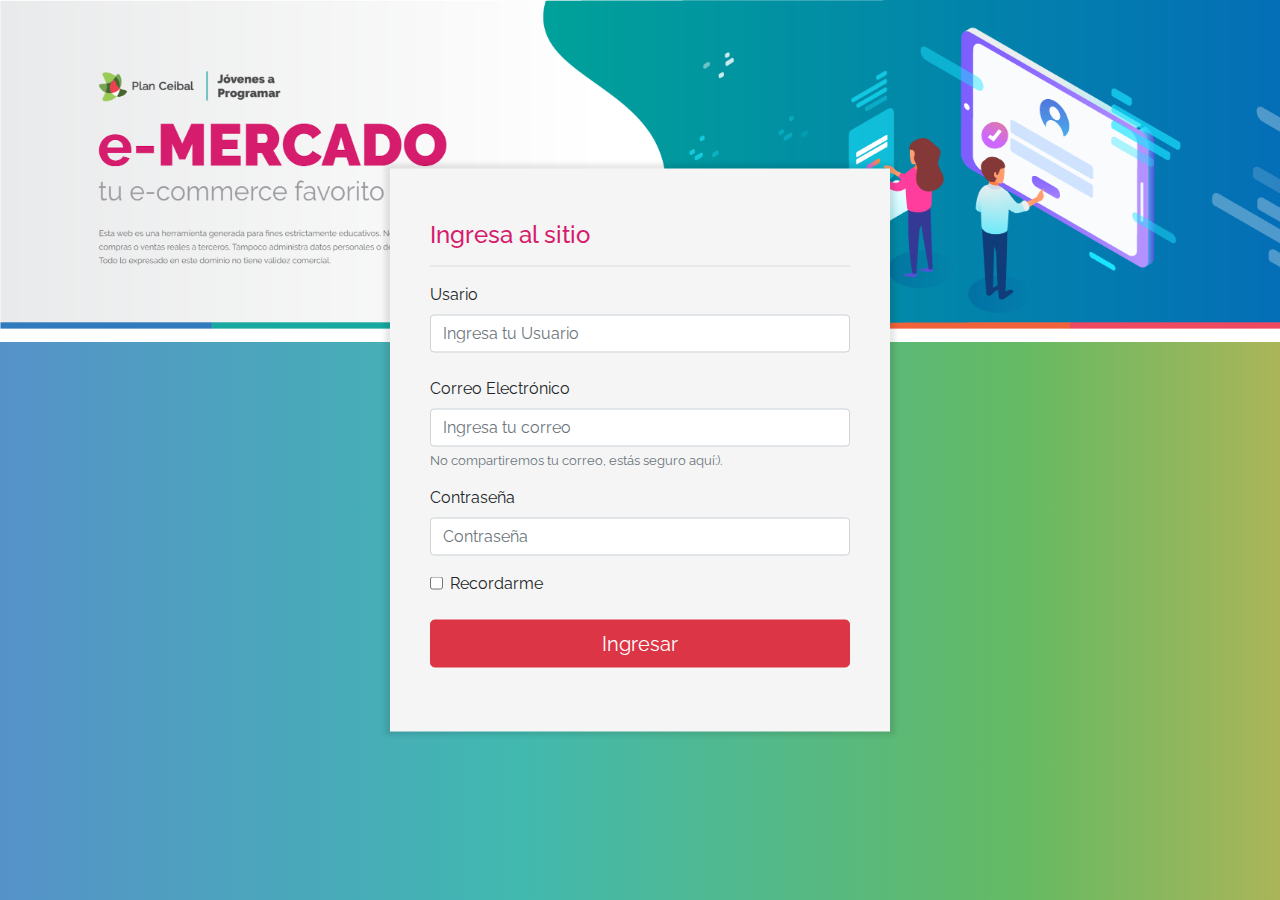
<file: index.html>
<!DOCTYPE html>
<!-- saved from url=(0049)https://getbootstrap.com/docs/4.3/examples/album/ -->
<html lang="en">
  <head>
    <meta http-equiv="Content-Type" content="text/html; charset=UTF-8">
    <meta name="viewport" content="width=device-width, initial-scale=1, shrink-to-fit=no">
    <meta name="description" content="">
    <title>eMercado - Todo lo que busques está aquí</title>

    <link rel="canonical" href="https://getbootstrap.com/docs/4.3/examples/album/">
    <link href="https://fonts.googleapis.com/css?family=Raleway:300,300i,400,400i,700,700i,900,900i" rel="stylesheet">
    <!-- Bootstrap core CSS -->
    <link href="css/bootstrap.min.css" rel="stylesheet">
    <link href="css/styles.css" rel="stylesheet">
  </head>
  <body>
    <nav class="site-header sticky-top py-1 bg-dark">
      <div class="container d-flex flex-column flex-md-row justify-content-between">
        <a class="py-2 d-none d-md-inline-block" href="index.html">Inicio</a>
        <a class="py-2 d-none d-md-inline-block" href="categories.html">Categorías</a>
        <a class="py-2 d-none d-md-inline-block" href="products.html">Productos</a>
        <a class="py-2 d-none d-md-inline-block" href="sell.html">Vender</a>
        <div class="dropdown show">
          <a class="btn dropdown-toggle bg-dark" href="#" role="button" id="printUser" data-toggle="dropdown" aria-haspopup="true" aria-expanded="false" onMouseOver="this.style.color='#FFFFFF'" > Usuario </a>
             <div class="dropdown-menu" aria-labelledby="dropdownMenuLink">
            <a class="dropdown-item" href="cart.html">Mi carrito</a>
            <a class="dropdown-item" href="my-profile.html">Mi perfil</a>
            <a class="dropdown-item" href="login.html" onclick="deleteUser()">Cerrar sesión</a>
          </div>
        </div>
        <a class="py-2 d-none d-md-inline-block"  ></a>
      </div>
    </nav>
    <main role="main">
      <section class="jumbotron text-center">
        <div class="m-5">
          <h1></h1>
        </div>
      </section>
      <div class="album py-5 bg-light">
        <div class="container">
          <div class="row">
            <div class="col-md-4">
              <a href="categories.html" class="card mb-4 shadow-sm custom-card">
                <img class="bd-placeholder-img card-img-top"  src="img/cat1.jpg">
                <h3 class="m-3">Autos (122)</h3>
                <div class="card-body">
                  <p class="card-text">Los mejores precios en autos 0 kilómetro, de alta y media gama.</p>
                </div>
              </a>
            </div>
            <div class="col-md-4">
                <a href="categories.html" class="card mb-4 shadow-sm custom-card">
                  <img class="bd-placeholder-img card-img-top" src="img/cat2.jpg">
                  <h3 class="m-3">Juguetes (354)</h3>
                  <div class="card-body">
                    <p class="card-text">Encuentra aquí los mejores precios para niños/as de cualquier edad.</p>
                  </div>
                </a>
            </div>
            <div class="col-md-4">
                <a href="categories.html" class="card mb-4 shadow-sm custom-card">
                  <img class="bd-placeholder-img card-img-top" src="img/cat3.jpg">
                  <h3 class="m-3">Muebles (157)</h3>
                  <div class="card-body">
                    <p class="card-text">Muebles antiguos, nuevos y para ser armados por uno mismo.</p>
                  </div>
                </a>
            </div>
            <div class="col-md-4">
                <a href="categories.html" class="card mb-4 shadow-sm custom-card">
                  <img class="bd-placeholder-img card-img-top" src="img/cat4.jpg">
                  <h3 class="m-3">Herramientas (452)</h3>
                  <div class="card-body">
                    <p class="card-text">Herramientas para cualquier tipo de trabajo.</p>
                  </div>
                </a>
            </div>
            <div class="col-md-4">
                <a href="categories.html" class="card mb-4 shadow-sm custom-card">
                  <img class="bd-placeholder-img card-img-top" src="img/cat5.jpg">
                  <h3 class="m-3">Computadoras (724)</h3>
                  <div class="card-body">
                    <p class="card-text">Todo en cuanto a computadoras, para uso de oficina y/o juegos.</p>
                  </div>
                </a>
            </div>
            <div class="col-md-4">
                <a href="categories.html" class="card mb-4 shadow-sm custom-card">
                  <img class="bd-placeholder-img card-img-top" src="img/cat6.jpg">
                  <h3 class="m-3">Vestimenta (841)</h3>
                  <div class="card-body">
                    <p class="card-text">Gran variedad de ropa, nueva y de segunda mano.</p>
                  </div>
                </a>
            </div>
          </div>
          <div class="row">
              <a type="button" class="btn btn-light btn-lg btn-block" href="categories.html">Ver todas</a>
          </div>
        </div>
      </div>
    </main>
    <footer class="text-muted">
      <div class="container">
        <p class="float-right">
          <a href="#">Volver arriba</a>
        </p>
        <p>Este sitio forma parte de Desarrollo Web - JAP - 2020</p>
        <p>Clickea <a target="_blank" href="Letra.pdf">aquí</a> para descargar la letra del obligatorio.</p>
      </div>
    </footer>
    <script src="js/jquery-3.4.1.min.js"></script>
    <script src="js/bootstrap.bundle.min.js"></script>
    <script src="js/init.js"></script>
  </body>
</html>
</file>
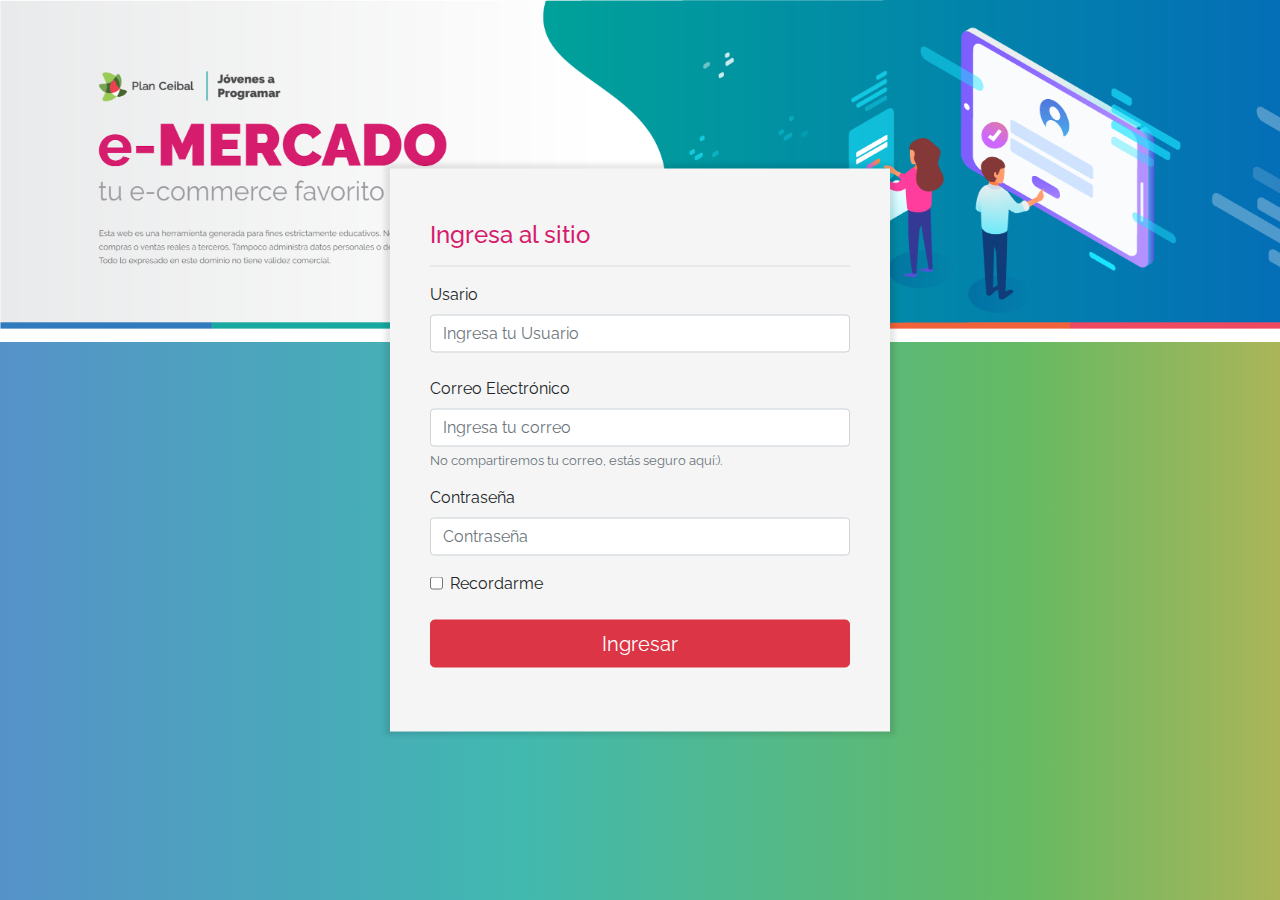
<file: cart.html>
<!DOCTYPE html>
<!-- saved from url=(0049)https://getbootstrap.com/docs/4.3/examples/album/ -->
<html lang="en">

<head>
  <meta http-equiv="Content-Type" content="text/html; charset=UTF-8">

  <meta name="viewport" content="width=device-width, initial-scale=1, shrink-to-fit=no">
  <meta name="description" content="">
  <title>eMercado - Todo lo que busques está aquí</title>

  <link rel="canonical" href="https://getbootstrap.com/docs/4.3/examples/album/">
  <link href="https://fonts.googleapis.com/css?family=Raleway:300,300i,400,400i,700,700i,900,900i" rel="stylesheet">
  <link href="css/bootstrap-formhelpers.css" rel="stylesheet">
  <link href="css/bootstrap-formhelpers.min.css" rel="stylesheet">
  <link rel="stylesheet" href="https://cdnjs.cloudflare.com/ajax/libs/font-awesome/4.7.0/css/font-awesome.min.css">
  <link rel="stylesheet" href="https://maxcdn.bootstrapcdn.com/bootstrap/4.5.2/css/bootstrap.min.css">
  <script src="https://ajax.googleapis.com/ajax/libs/jquery/3.5.1/jquery.min.js"></script> 
  <script src="js/jquery-3.4.1.min.js"></script>
  <script src="js/bootstrap-formhelpers.js"></script>
  <script src="js/bootstrap-formhelpers-countries.js"></script>
  
  
  <script src="https://cdnjs.cloudflare.com/ajax/libs/popper.js/1.16.0/umd/popper.min.js"></script>
  <script src="https://maxcdn.bootstrapcdn.com/bootstrap/4.5.2/js/bootstrap.min.js"></script>
  
  	<!-- jQuery -->
	<script src="https://cdnjs.cloudflare.com/ajax/libs/jquery/3.3.1/jquery.min.js"></script>
	
	<!-- Bootstrap -->
	<script src="https://maxcdn.bootstrapcdn.com/bootstrap/3.3.7/js/bootstrap.min.js"></script>
	

  <style>
    .bd-placeholder-img {
      font-size: 1.125rem;
      text-anchor: middle;
      -webkit-user-select: none;
      -moz-user-select: none;
      -ms-user-select: none;
      user-select: none;
    }
    input.caja {
        width: 3em;
        text-align: center;
        font-size: 1em;
          padding: .25em;
      margin: 1em .5em 0 0;
    }

    @media (min-width: 768px) {
      .bd-placeholder-img-lg {
        font-size: 3.5rem;
      }
    }
    #errorenvio, #calle_error, #numero_error, #esquina_error{
      display: none;
    }

    .modal {
    position: absolute;
    top:0;
    left:0;
    z-index: 2000;
    height:300px;
    width:400px;
    background-color:rgba(0, 0, 0, 0.3);
    border-radius:10px;
    border: 1px solid rgba(0, 0, 0, 0.3);
    -webkit-box-shadow: 0 3px 7px rgba(0, 0, 0, 0.3);
    -moz-box-shadow: 0 3px 7px rgba(0, 0, 0, 0.3);
    box-shadow: 10px 10px 3px 7px rgba(0, 0, 0, 1);
    -webkit-background-clip: padding-box;
    -moz-background-clip: padding-box;
    background-clip: padding-box;
    }

  </style>
  <link href="css/bootstrap.min.css" rel="stylesheet">
  <link href="css/styles.css" rel="stylesheet">
  <link href="css/dropzone.css" rel="stylesheet">
</head>

<body>
  <nav class="site-header sticky-top py-1 bg-dark">
    <div class="container d-flex flex-column flex-md-row justify-content-between">
      <a class="py-2 d-none d-md-inline-block" href="index.html">Inicio</a>
      <a class="py-2 d-none d-md-inline-block" href="categories.html">Categorías</a>
      <a class="py-2 d-none d-md-inline-block" href="products.html">Productos</a>
      <a class="py-2 d-none d-md-inline-block" href="sell.html">Vender</a>
      <div class="dropdown show">
        <a class="btn dropdown-toggle bg-dark" href="#" role="button" id="printUser" data-toggle="dropdown" aria-haspopup="true" aria-expanded="false" onMouseOver="this.style.color='#FFFFFF'" > Usuario </a>
           <div class="dropdown-menu" aria-labelledby="dropdownMenuLink">
          <a class="dropdown-item" href="cart.html">Mi carrito</a>
          <a class="dropdown-item" href="my-profile.html">Mi perfil</a>
          <a class="dropdown-item" href="login.html" onclick="deleteUser()">Cerrar sesión</a>
        </div>
      </div>
      <a class="py-2 d-none d-md-inline-block"  ></a>
    </div>
  </nav>
 
  <div class="text-center p-4">
    <h2>Mi Carrito</h2>
    <p class="lead">Revisa tus compras, unidades, métodos de pago y envío.</p>
    <br/>
</div>

<div class="container"  id="pago">
  <div class="row list-gruop-item ml-1 mr-1 bg-light">
    <div class="col-2" >Detalle</div>
    <div class="col-6" >Unidades</div>
    <div class="col-2" >Total</div>
    </div>
    <div id="cart-product"></div>
    <div>
      <div class="list-group-item">
        <div class="row">
          <div class="col-2">
          </div>
          <div class="col-6">
          </div>                                   
          <div class="col-2 justify-content-end align-self-center">
            <p class="text-dark">Subtotal:</p>
          </div> 
          <div class="col-1 justify-content-end align-self-center">
            <h5 class="font-weight-bold">$<span name="totalProds" id="totalProd"></span>USD</h5>
          </div>     
      </div>
          <div class="row bg-light">
              <div class="col-2 align-self-center">
                <p>Tipo de envío:</p>
              </div>
              <div class="col-6">
                <small>
                  <div class="d-flex  justify-content-between">
                   <div class="font-size: 0.1rem input-group-text">
                      <input type="radio" id="standar" name= "envio" aria-label="Standar" onclick="envioStandar()"> Standar (12 a 15 días)</input>
                      </div>
                      <div class="input-group-text">
                        <input type="radio" id="express" name= "envio" aria-label="Express" onclick="envioExpress()"> Express (5-8 días)</input>
                        </div>
                        <div class="input-group-text">
                          <input type="radio" id="premium" name= "envio" aria-label="Premium" onclick="envioPremium()"> Premium (2-5 días)</input>
                          </div>
                        </small>
                        </div>    
                        
            </div>                                   
              <div class="col-2 justify-content-end align-self-center">
                <p class="text-dark">Costo de envío:</p>
              </div> 
              <div class="col-2 justify-content-end align-self-center">
                <p class="font-weight-regular text-primary"> $ <span id="costoEnvio" value="0"> 0 </span><span>USD</p>
              </div>     
          </div>
       
          <div class="row">
            <div class="col-2">
            </div>
            <div class="col-6">
              <div >
                <div id="errorenvio" class=" col-7 p-2 card alert-danger" role="alert">Por favor ingrese un tipo de envío.</div>
                </div>
            </div>                                   
            <div class="col-2 justify-content-end align-self-center">
              <h5 class="font-weight-bold">Total:</h5>
            </div> 
            <div class="col-2 justify-content-end align-self-center">
              <h5 class="font-weight-bold text-success"id="total" > Selecciona un tipo de envío</h5>
            </div>     
        </div>
      </div>  
      <div class="list-group-item">
        <div class="row">
          <div class="col-12 ml-2 ">
          
            <form class="mr-3 " id="form" name= "form" action="#"  method="GET" onsubmit="return validateRadios() ">
              <p>País:</p>
              <div class="col-4 bfh-selectbox bfh-countries" data-country="UY" data-flags="true">
              </div>
              <hr>
              <p>Datos de envío:</p>
              <div class="row ml-2">
                <div class="col-6">
                  <input type="text" name="calle" class="form-control" placeholder="Calle">
                <div id="calle_error" class="alert-danger">Debe ingresar una calle</div>
                </div>
                <div class="col-2">
                  <input type="text" name="numero" class="form-control" placeholder="Número">
                  <div id="numero_error" class="alert-danger">Debe ingresar un numero de puerta</div>
                </div>
                 <div class="col">
                  <input type="text" name="esquina" class="form-control" placeholder="Esquina">
                  <div id="esquina_error" class="alert-danger">Debe ingresar una esquina de referencia</div>
                </div>
              </div>
             
            </form>
          </div>
          </div>
      </div>     
  
    <div class="row"><br/></div>
    <div class="row d-flex mt-3">
      
      <div class="col-2">
      </div>
      <div class="col-6">
      </div>                                   
      <div class="col-3 justify-content-end align-self-center">
        
        <button type="button" class="btn-lg btn-block btn-success"  data-toggle="modal" data-target="#myModal" data-backdrop="false" onclick="validated()" >Pagar</button>
      </div>  
      </div>
      <div class="modal shadow p-3 mb-5 " id="myModal" tabindex="-1" role="dialog" aria-labelledby="exampleModalLabel" aria-hidden="true" >
        <div class="modal-dialog modal-dialog-centered" role="document">
            <div class="modal-content">
                <div class="modal-header">
                <h4 class="modal-title" id="exampleModalLabel">Métodos de pago:</h4>
               
                </div>
                <div class="modal-body">                 
                  <div class="accordion md-accordion" id="accordionEx" role="tablist" aria-multiselectable="true">
                    
                    <div class="card">
                      <a class="card-header bg-success" role="tab" id="headingOne1">
                        <div class="collapsed" data-toggle="collapse" href="#collapseOne1" aria-expanded="true" aria-controls="collapseOne1">
                          <h5 class="mb-0 text-light">
                            Crédito <i class="fa fa-caret-down" style="color:white"></i>
                          </h5>
                        </div>
                      </a>

                      <div id="collapseOne1" class="collapse show" role="tabpanel" aria-labelledby="headingOne1"  data-parent="#accordionEx">
                        <div class="card-body" id="credito">
                          <form id="pago">
                            <div class="form-row p-3">
                              <div class="col">
                                <label for="validationDefault01">Número de tarjeta</label>
                                <input name="card-number" type="text" class="form-control" id="validationDefault01" placeholder="Ingrese el número de su tarjeta" required>
                              </div>
                              </div>

                              <div class="form-row justify-content-start mr-3">
                                <div class="col-5">
                                <label class="ml-3" for="validationDefault02">  Vencimiento</label>
                                <div class="col bfh-datepicker" name="card-date"> 
                                </div>
                                </div>
                              
                            <div class="col-2 ">
                              <label for="validationDefault03">CCV</label>
                              <input name="card-ccv" type="text" class="form-control" id="validationDefault03" placeholder= "###" required>
                            </div>
                             </div>  

                            <div class="form-row p-3"> 
                              <div class="col-3">
                                <label for="validationDefault04">Cuotas</label>
                                <select name="card-cuota" class="custom-select" id="validationDefault04" required>
                                  <option selected disabled value="1">1</option>
                                  <option>1</option>
                                  <option>3</option>
                                  <option>6</option>
                                </select>
                              </div>
                              <div class="col">
                                <label for="validationDefault05">Documento</label>
                                <input name="card-doc" type="text" class="form-control" id="validationDefault05" placeholder="1.234.567-8" required>
                              </div>
                            </div>

                            <div class="form-row p-3">
                              <div class="col">
                                <label for="validationDefault05">Nombre del titular</label>
                                <input name="card-name" type="text" class="form-control" id="validationDefault05" placeholder="Ingrese un nombre" required>
                              </div>
                              </div>
                              <div class="row justify-content-end">
                            <div class="col-4 ">
                            <button id="pagar" class="btn btn-primary" type="button" onclick="pagoValidated()">Pagar</button>
                           </div>
                          </div>
                          </form>
                        
                        </div>
                      </div>
                    </div>
                    <hr>
                    <div class="card">
                      <a class="card-header bg-danger" role="tab" id="headingTwo2">
                        <div class="collapsed" data-toggle="collapse"  href="#collapseTwo2"  aria-expanded="false" aria-controls="collapseTwo2">
                          <h5 class="mb-0 text-light">
                            Transferencia Bancaria <i class="fa fa-caret-down" style="color:white"></i>
                          </h5>
                        </div>
                      </a>

                      <div id="collapseTwo2" class="collapse" role="tabpanel" aria-labelledby="headingTwo2"  data-parent="#accordionEx">
                        <div class="card-body">
                          
                            <div id="transferencia">
                              <div class="col-8">
                                <div class="card bg-light mb-3" style="max-width: 18rem;">
                                  <div class="card-body">
                                    <p class="font-weight-bold card-text">Datos de la cuenta a transferir:</p>
                                    <p class="card-text">Titular: Jose Pérez</p>
                                    <p class="card-text">Banco: Santander S.A.</p>
                                    <p class="card-text">Número de cuenta: 00019029736</p>
                                  </div>
                              </div>
                            </div>
                         

                              <div class="card alert-danger" role="alert">
                               <p class="p-2"> Recuerda que debes realizar tu transferencia antes de las 48hs para que se apruebe tu pago.</p> 
                              </div>
                              
                           
                              <div class="row justify-content-end p-3">
                                <div class="col-4 ">
                                <button class="btn btn-primary" type="submit" onclick="transfer()">Aceptar</button>
                               </div>
                              </div> 
                               </div>                     
                      </div>

                    </div>

                  </div>

                </div>
            </div>
        </div>
    </div>
</div>
</div>

  <footer class="text-muted">
    <div class="container">
      <p class="float-right">
        <a href="#">Volver arriba</a>
      </p>
      <p>Este sitio forma parte de Desarrollo Web - JAP - 2020</p>
      <p>Clickea <a target="_blank" href="Letra.pdf">aquí</a> para descargar la letra del obligatorio.</p>
    </div>
  </footer>

  
  <div id="spinner-wrapper">
    <div class="lds-ring">
      <div></div>
      <div></div>
      <div></div>
      <div></div>
    </div>
  </div>
 
  <script src="js/bootstrap.bundle.min.js"></script>
  <script src="js/dropzone.js"></script>
  <script src="js/init.js"></script>
  <script src="js/cart.js"></script>
</body>

</html>
</file>
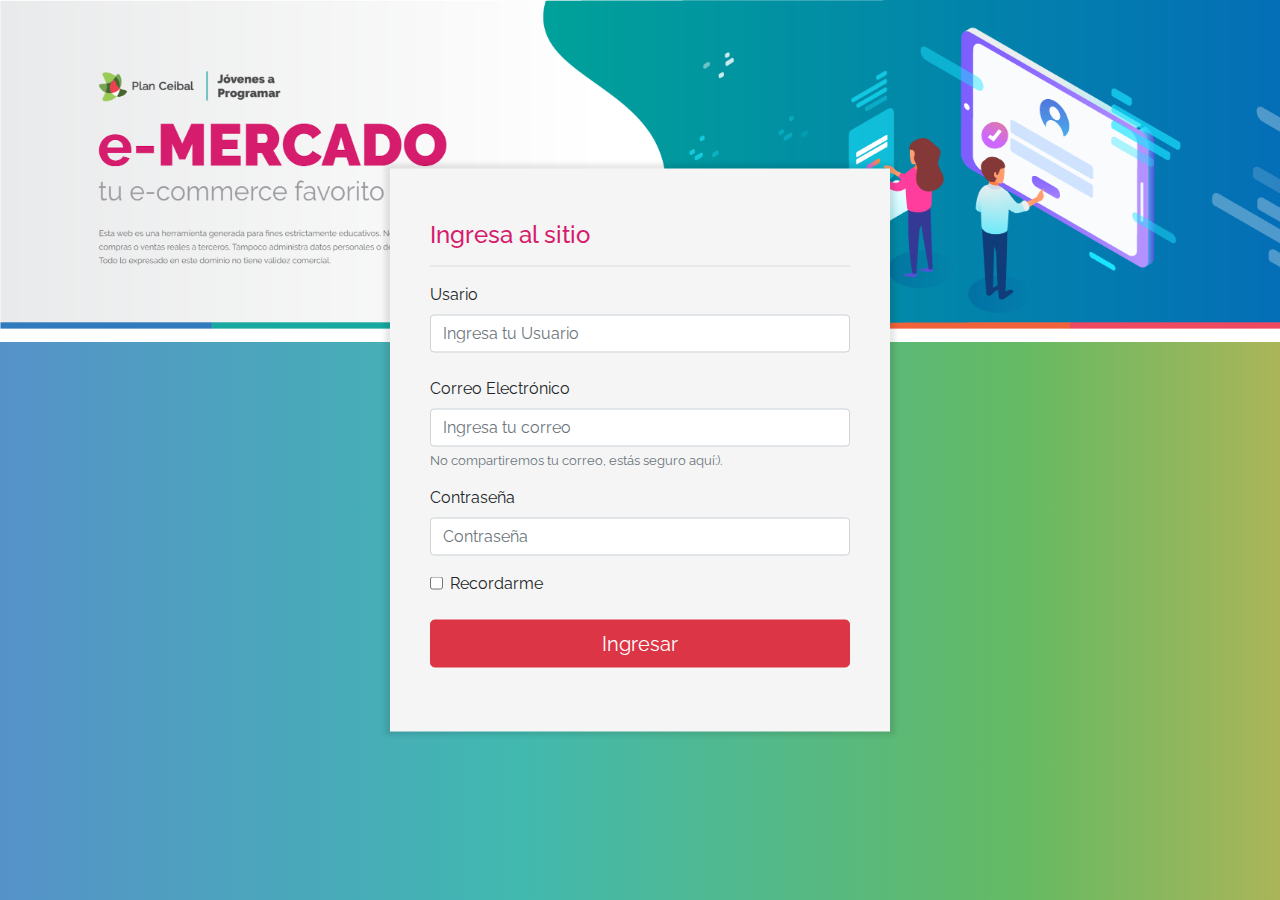
<file: categories.html>
<!DOCTYPE html>
<!-- saved from url=(0049)https://getbootstrap.com/docs/4.3/examples/album/ -->
<html lang="en">
  <head>
    <meta http-equiv="Content-Type" content="text/html; charset=UTF-8">
    <meta name="viewport" content="width=device-width, initial-scale=1, shrink-to-fit=no">
    <meta name="description" content="">
    <title>eMercado - Todo lo que busques está aquí</title>

    <link rel="canonical" href="https://getbootstrap.com/docs/4.3/examples/album/">
    <link href="https://fonts.googleapis.com/css?family=Raleway:300,300i,400,400i,700,700i,900,900i" rel="stylesheet">
    <link href="css/font-awesome.min.css" rel="stylesheet">

    <link href="css/bootstrap.min.css" rel="stylesheet">
    <link href="css/styles.css" rel="stylesheet">
  </head>
  <body>
    <nav class="site-header sticky-top py-1 bg-dark">
      <div class="container d-flex flex-column flex-md-row justify-content-between">
        <a class="py-2 d-none d-md-inline-block" href="index.html">Inicio</a>
        <a class="py-2 d-none d-md-inline-block" href="categories.html">Categorías</a>
        <a class="py-2 d-none d-md-inline-block" href="products.html">Productos</a>
        <a class="py-2 d-none d-md-inline-block" href="sell.html">Vender</a>
        <div class="dropdown show">
          <a class="btn dropdown-toggle bg-dark" href="#" role="button" id="printUser" data-toggle="dropdown" aria-haspopup="true" aria-expanded="false" onMouseOver="this.style.color='#FFFFFF'" > Usuario </a>
             <div class="dropdown-menu" aria-labelledby="dropdownMenuLink">
            <a class="dropdown-item" href="cart.html">Mi carrito</a>
            <a class="dropdown-item" href="my-profile.html">Mi perfil</a>
            <a class="dropdown-item" href="login.html" onclick="deleteUser()">Cerrar sesión</a>
          </div>
        </div>
        <a class="py-2 d-none d-md-inline-block"  ></a>
      </div>
    </nav>
    <main role="main" class="pb-5">
        <div class="text-center p-4">
            <h2>Categorías</h2>
            <p class="lead">Verás aquí todas las categorías del sitio.</p>
        </div>
        <div class="container">
            <div class="row">
                <div class="col text-right">
                    <div class="btn-group btn-group-toggle mb-4" data-toggle="buttons">
                        <label class="btn btn-light active" id="sortAsc" >
                            <input type="radio" name="options" autocomplete="off" checked>A-Z
                        </label>
                        <label class="btn btn-light" id="sortDesc" >
                            <input type="radio" name="options" autocomplete="off">Z-A
                        </label>
                        <label class="btn btn-light" id="sortByCount" >
                            <input type="radio" name="options" autocomplete="off"><i class="fas fa-sort-amount-down mr-1"></i>Cant.
                        </label>
                    </div>
                </div>
            </div>
            <div class="row justify-content-end">
              <div class="col-md-6"></div>
                <div class="col-md-6 col-sm-12 mb-1 container">
                  <div class="row container p-0 m-0">
                    <div class="col">
                      <p class="font-weight-normal text-right my-2">Cant.</p>
                    </div>
                    <div class="col">
                      <input class="form-control" type="number" placeholder="min." id="rangeFilterCountMin">
                    </div>
                    <div class="col">
                      <input class="form-control" type="number" placeholder="máx." id="rangeFilterCountMax">
                    </div>
                    <div class="col-3 p-0">
                      <div class="btn-group" role="group">
                        <button class="btn btn-light btn-block" id="rangeFilterCount">Filtrar</button>
                        <button class="btn btn-link btn-sm" id="clearRangeFilter">Limpiar</button>
                      </div>
                    </div>
                  </div>
                </div>
            </div>
            <div class="row">
                <div class="list-group" id="cat-list-container">
                </div>
            </div>
        </div>
    </main>
    <footer class="text-muted bg-light">
      <div class="container">
        <p class="float-right">
          <a href="#">Volver arriba</a>
        </p>
        <p>Este sitio forma parte de Desarrollo Web - JAP - 2020</p>
        <p>Clickea <a target="_blank" href="Letra.pdf">aquí</a> para descargar la letra del obligatorio.</p>
      </div>
    </footer>
    <div id="spinner-wrapper"><div class="lds-ring"><div></div><div></div><div></div><div></div></div></div>
    <script src="js/jquery-3.4.1.min.js"></script>
    <script src="js/bootstrap.bundle.min.js"></script>
    <script src="js/init.js"></script>
    <script src="js/categories.js"></script>
  </body>
</html>
</file>
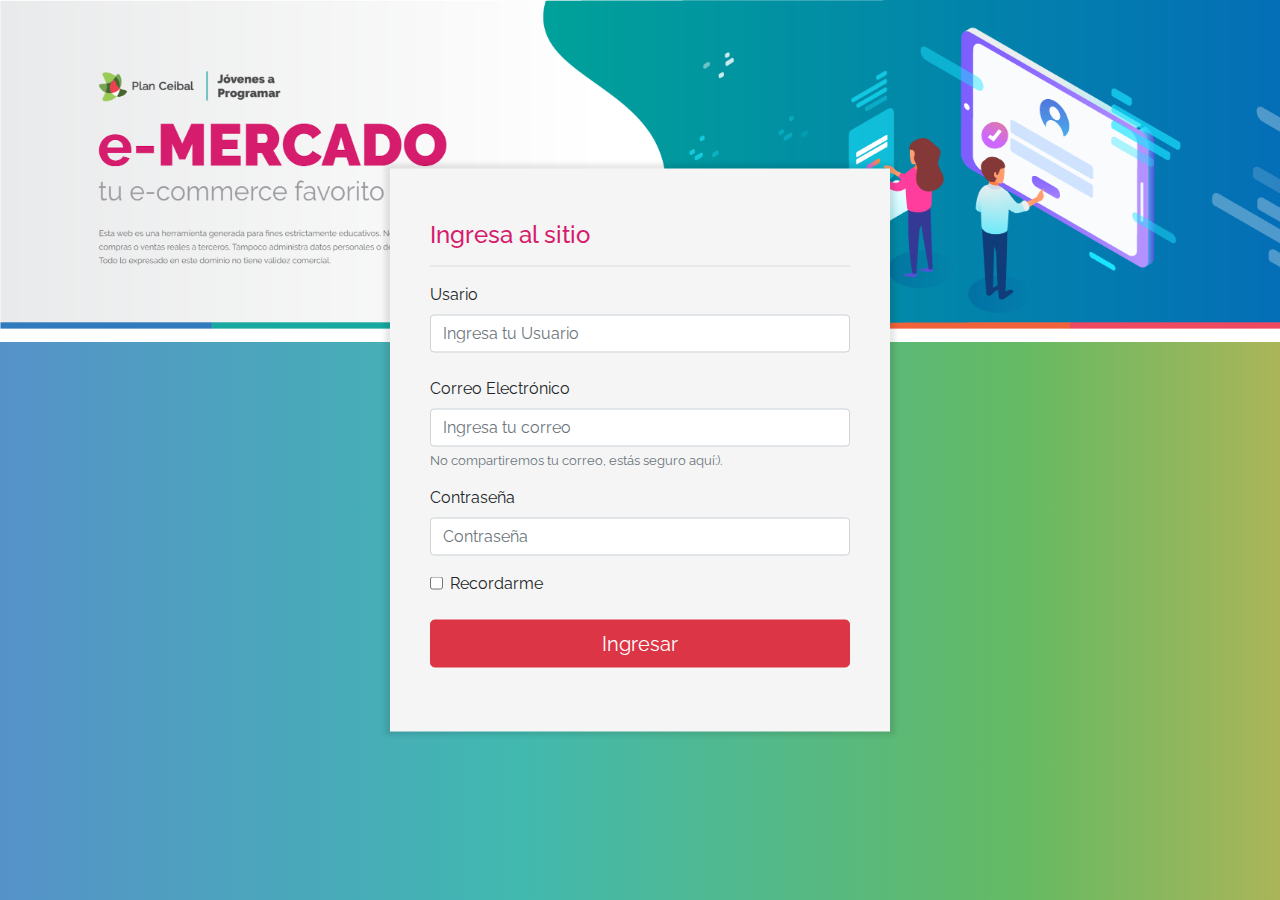
<file: category-info.html>
<!DOCTYPE html>
<!-- saved from url=(0049)https://getbootstrap.com/docs/4.3/examples/album/ -->
<html lang="en">

<head>
  <meta http-equiv="Content-Type" content="text/html; charset=UTF-8">
  <meta name="viewport" content="width=device-width, initial-scale=1, shrink-to-fit=no">
  <meta name="description" content="">
  <title>eMercado - Todo lo que busques está aquí</title>

  <link rel="canonical" href="https://getbootstrap.com/docs/4.3/examples/album/">
  <link href="https://fonts.googleapis.com/css?family=Raleway:300,300i,400,400i,700,700i,900,900i" rel="stylesheet">
  <!-- Bootstrap core CSS -->
  <link href="css/bootstrap.min.css" rel="stylesheet">
  <link href="css/styles.css" rel="stylesheet">
</head>

<body>
  <nav class="site-header sticky-top py-1 bg-dark">
    <div class="container d-flex flex-column flex-md-row justify-content-between">
      <a class="py-2 d-none d-md-inline-block" href="index.html">Inicio</a>
      <a class="py-2 d-none d-md-inline-block" href="categories.html">Categorías</a>
      <a class="py-2 d-none d-md-inline-block" href="products.html">Productos</a>
      <a class="py-2 d-none d-md-inline-block" href="sell.html">Vender</a>
      <div class="dropdown show">
        <a class="btn dropdown-toggle bg-dark" href="#" role="button" id="printUser" data-toggle="dropdown" aria-haspopup="true" aria-expanded="false" onMouseOver="this.style.color='#FFFFFF'" > Usuario </a>
           <div class="dropdown-menu" aria-labelledby="dropdownMenuLink">
          <a class="dropdown-item" href="cart.html">Mi carrito</a>
          <a class="dropdown-item" href="my-profile.html">Mi perfil</a>
          <a class="dropdown-item" href="login.html" onclick="deleteUser()">Cerrar sesión</a>
        </div>
      </div>
      <a class="py-2 d-none d-md-inline-block"  ></a>
    </div>
  </nav>
  <main role="main">
    <div class="container mt-5">
      <div class="text-center p-4">
        <h2>Descripción de la categoría</h2>
        <p class="lead">Encontrarás aquí toda la información de la categoría seleccionada.</p>
        <p class="small alert-warning py-3"><strong>Nota: </strong>por simplicidad, cualquiera sea la categoría
          seleccionada previamente, siempre se visualizará la presente: <strong>Autos</strong>.</p>
      </div>
      <h3 id="categoryName"></h3>
      <hr class="my-3">
      <dl>
        <dt>Descripción</dt>
        <dd>
          <p id="categoryDescription"></p>
        </dd>

        <dt>Cantidad de productos en la categoría</dt>
        <dd>
          <p id="productCount"></p>
        </dd>

        <dt>Criterio para incluir productos en esta categoría</dt>
        <dd>
          <p id="productCriteria"></p>
        </dd>

        <dt>Imágenes ilustrativas</dt>
        <dd>
          <div class="row text-center text-lg-left pt-2" id="productImagesGallery">
          </div>
        </dd>
      </dl>
      <a type="button" class="btn btn-light btn-lg btn-block" href="products.html">Ver productos</a>
    </div>
  </main>
  <footer class="text-muted">
    <div class="container">
      <p class="float-right">
        <a href="#">Volver arriba</a>
      </p>
      <p>Este sitio forma parte de Desarrollo Web - JAP - 2020</p>
      <p>Clickea <a target="_blank" href="Letra.pdf">aquí</a> para descargar la letra del obligatorio.</p>
    </div>
  </footer>
  <div id="spinner-wrapper">
    <div class="lds-ring">
      <div></div>
      <div></div>
      <div></div>
      <div></div>
    </div>
  </div>
  <script src="js/jquery-3.4.1.min.js"></script>
  <script src="js/bootstrap.bundle.min.js"></script>
  <script src="js/init.js"></script>
  <script src="js/category-info.js"></script>
</body>

</html>
</file>
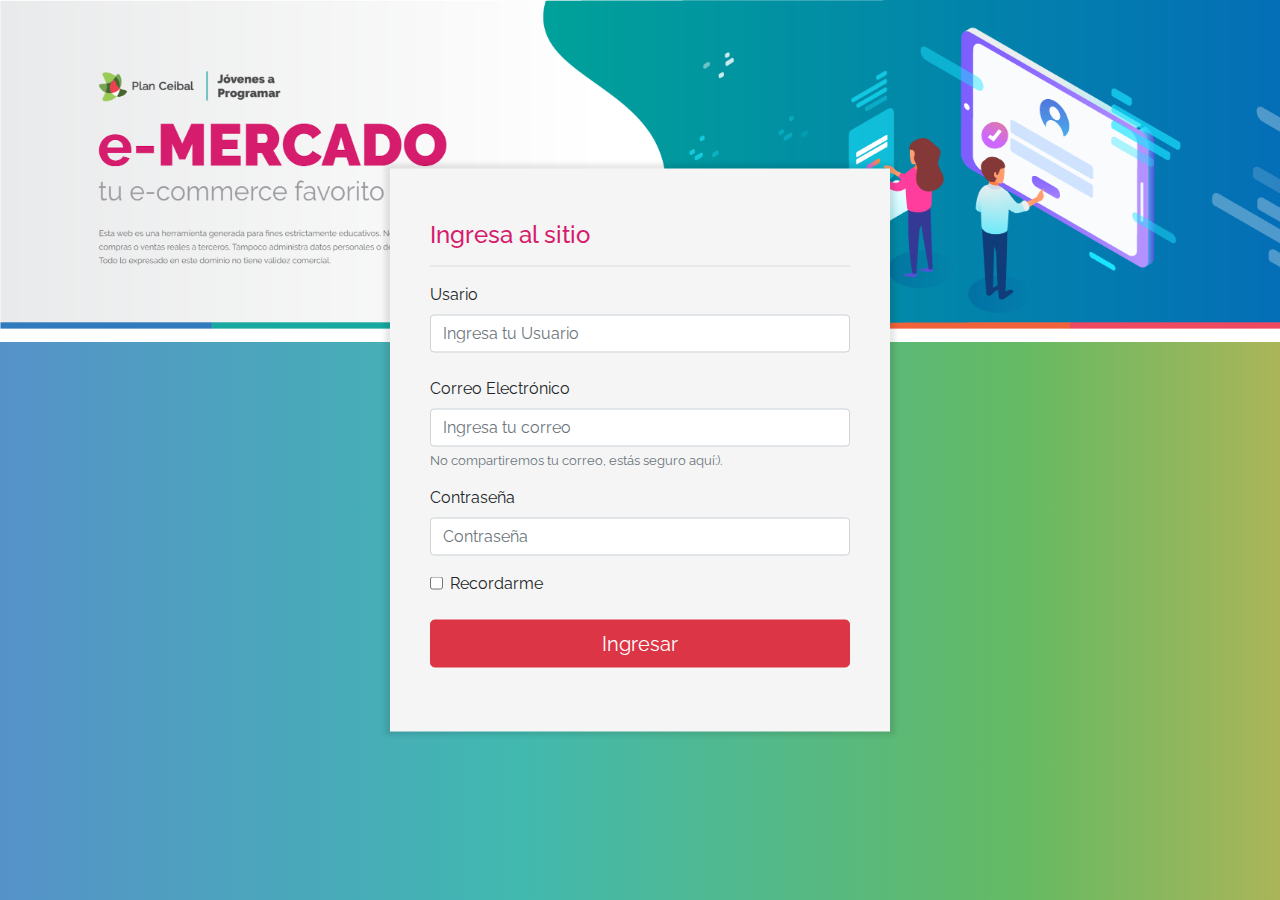
<file: login.html>
<!DOCTYPE html>
<!-- saved from url=(0049)https://getbootstrap.com/docs/4.3/examples/album/ -->
<html lang="en">

<head>
  <meta name="google-signin-client_id" content="753816664389-mllmk4a180k09agheouid5e1oh55raqg.apps.googleusercontent.com">
  <meta http-equiv="Content-Type" content="text/html; charset=UTF-8">
  <meta name="viewport" content="width=device-width, initial-scale=1, shrink-to-fit=no">
  <meta name="description" content="">
  <title>eMercado - Todo lo que busques está aquí</title>

  <link rel="canonical" href="https://getbootstrap.com/docs/4.3/examples/album/">
  <link href="https://fonts.googleapis.com/css?family=Raleway:300,300i,400,400i,700,700i,900,900i" rel="stylesheet">
  <!-- Bootstrap core CSS -->
  <link href="css/bootstrap.min.css" rel="stylesheet">
  <link href="css/styles.css" rel="stylesheet">
  <style>

      :root {
  --gradient: linear-gradient(90deg, #5692c9, #41b8b0, #65ba63, #f0b04e, #f1613a,#ef4861) ;
}
    html, body{
      height: 100%;
}

body {
      display: -ms-flexbox;
      display: flex;
      background: #ddd ;
      background-size: 200%;
      background-image: var(--gradient);
      animation: blinds 20s infinite alternate;
    }

@keyframes blinds {
  0% {background-position: left}
  50% {background-position: right}
  100% {background-position: left}
}
    #fondo{
       position: absolute;
      display:inherit;
      -ms-flex-align: start !important;
      align-items: start !important;
      max-width: 100%;
      max-height: 100%;
    } 

    .signin {
      width: 100%;
      max-width:500px;
      padding: 40px;
      margin: auto;
      background-color: #f5f5f5 ; 
      box-shadow: 0 0 0.3em 0.3em  rgba(0,0,0,.1);
      position: relative;
      top: 50%;
      -ms-transform: translateY(-50%);
      transform: translateY(-50%);
    }
     h2 {
       color: #d61c6c;
       padding-top: 0.5em;
       font-size: x-large;
     }

     .signin #user_error, .signin #email_error, .signin #password_error, .signin #password_numero{
      
       display: none;

     }
  
  </style>
</head>
<div ></div><img  id="fondo" src= "img/login.png" class="align-top !important"/></div>
<body >
  
  <div class="container p-5">
      <form id="form" name= "form" class = "signin" method="GET" action="index.html"  onsubmit = "return validated()">
      <h2>Ingresa al sitio</h2>
      <hr/>
      <div class="form-group">
        <label for="exampleInputUser">Usario</label>
        <input  name="user" type="text" class="form-control"  id="exampleInputUser"  placeholder="Ingresa tu Usuario">
        <div id= "user_error" class="alert-danger" role="alert" style="text-align: center;">Debes ingresar un usuario. </div><br>

        <label for="exampleInputEmail1">Correo Electrónico</label>
        <input  name="email" type="email" class="form-control"  id="exampleInputEmail1" aria-describedby="emailHelp" placeholder="Ingresa tu correo">
        <div id= "email_error" class="alert-danger" role="alert" style="text-align: center;">Debes ingresar un correo electrónico correcto. <br></div>
        
        <small id="emailHelp" class="form-text text-muted">No compartiremos tu correo, estás seguro aquí:).</small>
      </div>
      <div class="form-group">
        <label for="exampleInputPassword1">Contraseña</label>
        <input name="password" type="password" class="form-control" id="exampleInputPassword1" placeholder="Contraseña">
        <div id= "password_error" class="alert-danger" role="alert" style="text-align: center;">Debes ingresar una contraseña. </div>
        <div id= "password_numero" class="alert-danger" role="alert" style="text-align: center;">Debes ingresar más de 8 carácteres. </div>
      </div>
      <div class="form-check">
        <input type="checkbox" class="form-check-input" id="exampleCheck1">
        <label class="form-check-label" for="exampleCheck1" class="checked">Recordarme</label>
      </div>
      <br/>
      <button type="submit" class="btn btn-primary btn-lg btn-block btn-danger" onclick="printUserNav()"> Ingresar</button> 
      <br/>    
      <div  class="g-signin2"  data-longtitle="true" data-max-width="450"></div>
    
      <script src="https://apis.google.com/js/platform.js?onload=renderButton" async defer></script>
    
    </form>
  </div>
  <script src="https://apis.google.com/js/platform.js" async defer></script>

  <script src="js/init.js"></script>
  <script src="js/login.js"></script>
</body>
</html>
</file>
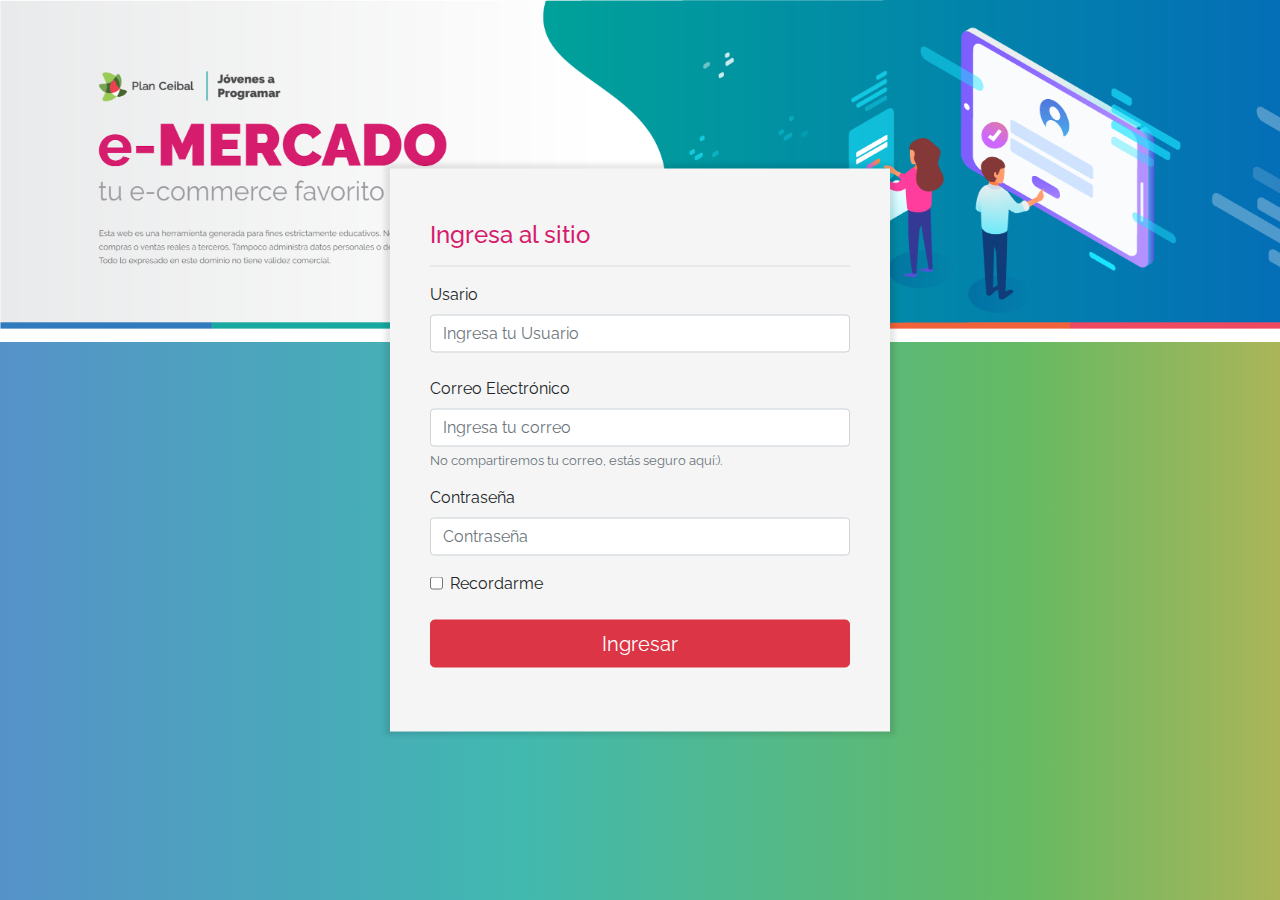
<file: my-profile.html>
<!DOCTYPE html>
<!-- saved from url=(0049)https://getbootstrap.com/docs/4.3/examples/album/ -->
<html lang="en">

<head>
  <meta http-equiv="Content-Type" content="text/html; charset=UTF-8">

  <meta name="viewport" content="width=device-width, initial-scale=1, shrink-to-fit=no">
  <meta name="description" content="">
  <title>eMercado - Todo lo que busques está aquí</title>

  <link rel="canonical" href="https://getbootstrap.com/docs/4.3/examples/album/">
  <link href="https://fonts.googleapis.com/css?family=Raleway:300,300i,400,400i,700,700i,900,900i" rel="stylesheet">
  

  <style>
    .bd-placeholder-img {
      font-size: 1.125rem;
      text-anchor: middle;
      -webkit-user-select: none;
      -moz-user-select: none;
      -ms-user-select: none;
      user-select: none;
    }

    @media (min-width: 768px) {
      .bd-placeholder-img-lg {
        font-size: 3.5rem;
      }
    }
  </style>
  <link href="css/bootstrap.min.css" rel="stylesheet">
  <link href="css/styles.css" rel="stylesheet">
  <link href="css/dropzone.css" rel="stylesheet">
  
    
  <link rel="stylesheet" href="https://stackpath.bootstrapcdn.com/bootstrap/3.4.1/css/bootstrap.min.css">
    
  <link rel="stylesheet" href="https://stackpath.bootstrapcdn.com/font-awesome/4.7.0/css/font-awesome.min.css">

  <link rel="canonical" href="https://getbootstrap.com/docs/4.3/examples/album/">
  <link href="https://fonts.googleapis.com/css?family=Raleway:300,300i,400,400i,700,700i,900,900i" rel="stylesheet">
  <link href="css/bootstrap-formhelpers.css" rel="stylesheet">
  <link href="css/bootstrap-formhelpers.min.css" rel="stylesheet">
  <script src="https://ajax.googleapis.com/ajax/libs/jquery/3.5.1/jquery.min.js"></script> 
  <script src="js/jquery-3.4.1.min.js"></script>
  <script src="js/bootstrap-formhelpers.js"></script>
  <script src="js/bootstrap-formhelpers-countries.js"></script>
  
  
  	<!-- jQuery -->
	<script src="https://cdnjs.cloudflare.com/ajax/libs/jquery/3.3.1/jquery.min.js"></script>
	
	<!-- Bootstrap -->
	<script src="https://maxcdn.bootstrapcdn.com/bootstrap/3.3.7/js/bootstrap.min.js"></script>
</head>

<body>
  <nav class="site-header sticky-top py-1 bg-dark">
    <div class="container d-flex flex-column flex-md-row justify-content-between">
      <a class="py-2 d-none d-md-inline-block" href="index.html">Inicio</a>
      <a class="py-2 d-none d-md-inline-block" href="categories.html">Categorías</a>
      <a class="py-2 d-none d-md-inline-block" href="products.html">Productos</a>
      <a class="py-2 d-none d-md-inline-block" href="sell.html">Vender</a>
      <div class="dropdown show">
        <a class="btn dropdown-toggle bg-dark" href="#" role="button" id="printUser" data-toggle="dropdown" aria-haspopup="true" aria-expanded="false" onMouseOver="this.style.color='#FFFFFF'" > Usuario </a>
           <div class="dropdown-menu" aria-labelledby="dropdownMenuLink">
          <a class="dropdown-item" href="cart.html">Mi carrito</a>
          <a class="dropdown-item" href="my-profile.html">Mi perfil</a>
          <a class="dropdown-item" href="login.html" onclick="deleteUser()">Cerrar sesión</a>
        </div>
      </div>
      <a class="py-2 d-none d-md-inline-block"  ></a>
    </div>
  </nav>
  <div class="container p-5">
   
      <div class="container">
        <h1>Mi perfil</h1>
        <hr>
      <div class="row">
         
          <div class="col-md-3 col-sm-6">
            <div class="text-center">
              <img src="https://via.placeholder.com/150" class="avatar img-circle" alt="avatar">
              <h6>Sube una foto de perfil...</h6>
              
              <input type="file" class="form-control">
            </div>
          </div>
          
          
          <div class="col-md-9 personal-info">
           <div class="col-md-3"></div> 
           <div class="col-md-8 p-2"> <h4>Edita tus datos</h4></div>
            <form class="form-horizontal" action="" role="form">
              <div class="form-group">
                <label class="col-md-3 col-sm-1 control-label">Nombre:</label>
                <div class="col-md-8">
                  <input class="form-control" type="text" value="" id="printName">
                </div>
              </div>         
              <div class="form-group">
                <label class="col-md-3 col-sm-1 control-label">Apellido:</label>
                <div class="col-md-8">
                  <input class="form-control" type="text" value="" id="printSurname">
                </div>
              </div>   
              <div class="form-group">
                <label class="col-md-3 col-sm-1 control-label">Edad:</label>
                <div class="col-md-3">
                    <input type="text" class="form-control bfh-number" min="1" max="99" id="printAge">
                </div>
              
                <label class="col-md-1 col-sm-1 control-label">Teléfono:</label>
                <div class="col-md-4">
                  <input class="form-control bfh-phone" type="tel"  pattern="[0-9]{3}-[0-9]{2}-[0-9]{3}" id="printPhone">
                </div>
              </div> 
              <div class="form-group">
                <label class="col-md-3 col-sm-1 control-label">Email:</label>
                <div class="col-md-8">
                  <input class="form-control" type="text" value="" id="printEmailProfile" disabled> 
                </div>
              </div>
              <div class="form-group">
                <label class="col-md-3 col-sm-1 control-label">Usuario:</label>
                <div class="col-md-8"  >
                  <input class="form-control" type="text" value=""id="printUserProfile" disabled >
                </div>
              </div>
              <div class="form-group">
                <label class="col-md-3 col-sm-1 control-label">Contraseña:</label>
                <div class="col-md-8">
                  <input class="form-control" type="password" value="" id="printPassProfile">
                </div>
              </div>
              <div class="form-group">
                <label class="col-md-3 col-sm-1 control-label">Confirma contraseña:</label>
                <div class="col-md-8">
                  <input class="form-control" type="password" value=""  id="printPassProfile2">
                </div>
              </div>
              <div class="form-group">
                <label class="col-md-3 col-sm-1 control-label"></label>
                <div class="col-md-8">
                  <input type="button" class="btn btn-primary" value="Guardar cambios"   onclick ="guardarDatos()">
                  <span></span>
                  <a href="login.html">
                  <button type="button" class="btn btn-default"  onclick="deleteUser()" >Cerrar sesión</button>
                </a>
                </div>
              </div>
            </form>
           <div id="profile-data"></div>
          </div>
      </div>
    
    </div>
    <hr>
    

  </div>
  <footer class="text-muted bg-light">
    <div class="container">
      <p>Este sitio forma parte de Desarrollo Web - JAP - 2020</p>
      <p>Clickea <a target="_blank" href="Letra.pdf">aquí</a> para descargar la letra del obligatorio.</p>
    </div>
  </footer>
  <div class="alert fade alert-success" role="alert" id="alertResult">
    <span id="resultSpan"></span>
    <button type="button" class="close" data-dismiss="alert" aria-label="Close">
      <span aria-hidden="true">&times;</span>
    </button>
  </div>
  <div id="spinner-wrapper">
    <div class="lds-ring">
      <div></div>
      <div></div>
      <div></div>
      <div></div>
    </div>
  </div>
  <script src="js/jquery-3.4.1.min.js"></script>
  <script src="js/bootstrap.bundle.min.js"></script>
  <script src="js/dropzone.js"></script>
  <script src="js/init.js"></script>
  <script src="js/my-profile.js"></script>
</body>

</html>
</file>
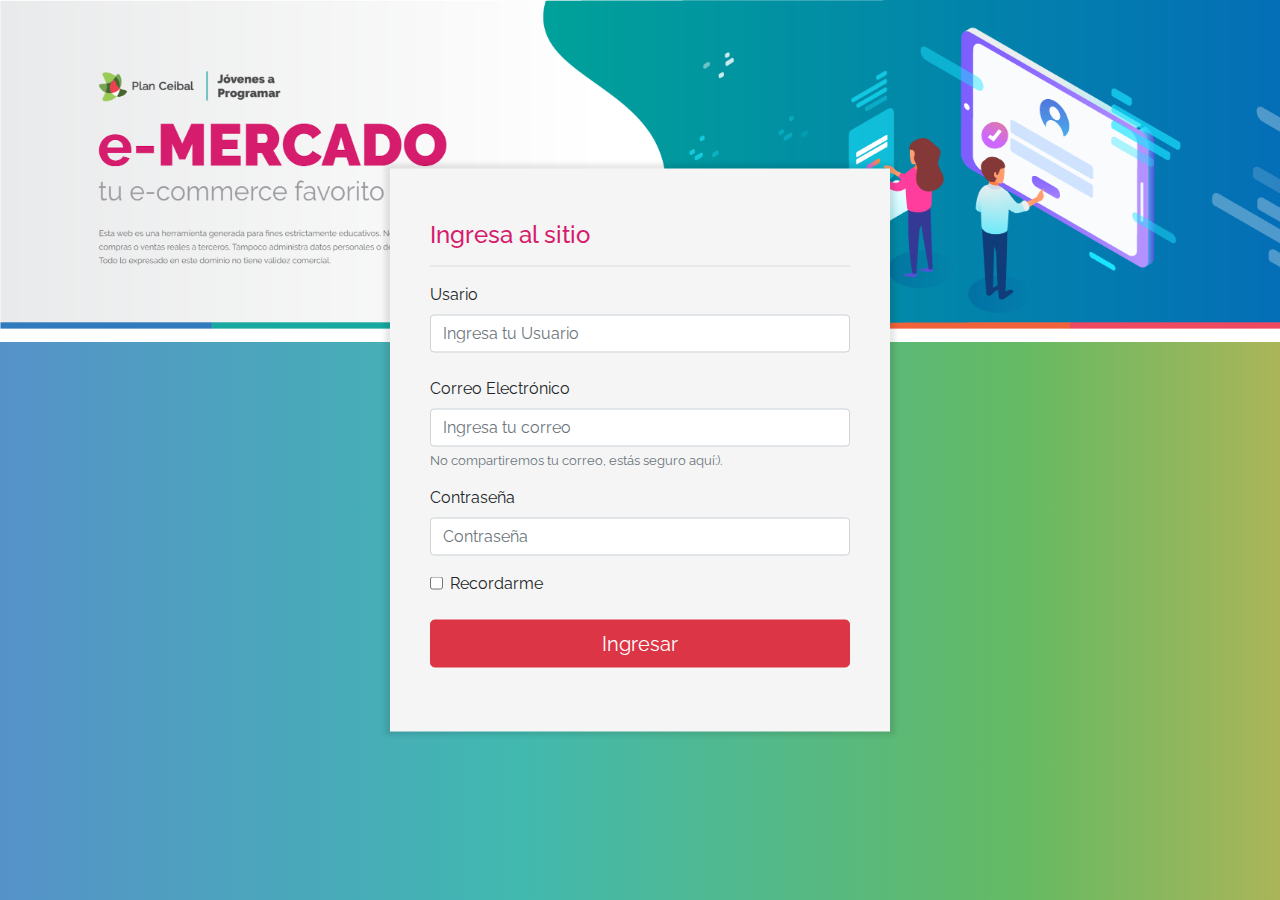
<file: products.html>
<!DOCTYPE html>
<!-- saved from url=(0049)https://getbootstrap.com/docs/4.3/examples/album/ -->
<html lang="en">
  <head>
    <meta http-equiv="Content-Type" content="text/html; charset=UTF-8">
    <meta name="viewport" content="width=device-width, initial-scale=1, shrink-to-fit=no">
    <meta name="description" content="">
    <title>eMercado - Todo lo que busques está aquí</title>

    <link rel="canonical" href="https://getbootstrap.com/docs/4.3/examples/album/">
    <link href="https://fonts.googleapis.com/css?family=Raleway:300,300i,400,400i,700,700i,900,900i" rel="stylesheet">
    <link href="css/font-awesome.min.css" rel="stylesheet">
    <link href="css/bootstrap.min.css" rel="stylesheet">
    <link href="css/styles.css" rel="stylesheet">
  </head>
  <body>
    <nav class="site-header sticky-top py-1 bg-dark">
      <div class="container d-flex flex-column flex-md-row justify-content-between">
        <a class="py-2 d-none d-md-inline-block" href="index.html">Inicio</a>
        <a class="py-2 d-none d-md-inline-block" href="categories.html">Categorías</a>
        <a class="py-2 d-none d-md-inline-block" href="products.html">Productos</a>
        <a class="py-2 d-none d-md-inline-block" href="sell.html">Vender</a>
        <div class="dropdown show">
          <a class="btn dropdown-toggle bg-dark" href="#" role="button" id="printUser" data-toggle="dropdown" aria-haspopup="true" aria-expanded="false" onMouseOver="this.style.color='#FFFFFF'" > Usuario </a>
             <div class="dropdown-menu" aria-labelledby="dropdownMenuLink">
            <a class="dropdown-item" href="cart.html">Mi carrito</a>
            <a class="dropdown-item" href="my-profile.html">Mi perfil</a>
            <a class="dropdown-item" href="login.html" onclick="deleteUser()">Cerrar sesión</a>
          </div>
        </div>
        <a class="py-2 d-none d-md-inline-block"  ></a>
      </div>
    </nav>
  
    <div class="container p-6">
      <div class="container">
        <div class="text-center p-4">
        <h2 class="justify-content-between "> Listado de productos</h2>
        <p>Selecciona el producto a comprar</p>
      </div>
        <div class="row">
          <div class="col text-right">
              <div class="btn-group btn-group-toggle mb-4" data-toggle="buttons">
                  <label class="btn btn-light active" id="sortAsc" >
                      <input type="radio" name="options" autocomplete="off" checked>A-Z
                  </label>
                  <label class="btn btn-light" id="sortDesc" >
                      <input type="radio" name="options" autocomplete="off">Z-A
                  </label>
                  <label class="btn btn-light" id="sortASCByCost" >
                      <input type="radio" name="options" autocomplete="off"><i class="fas fa-sort-amount-down mr-1"></i>May. costo
                  </label>
                  <label class="btn btn-light" id="sortDESCByCost" >
                    <input type="radio" name="options" autocomplete="off"><i class="fas fa-sort-amount-up mr-1"></i>Men. costo
                </label>
                <label class="btn btn-light" id="sortASCByRelevance" >
                  <input type="radio" name="options" autocomplete="off"><i class="fas mr-1"></i>Más rel.
              </label>

                  
              </div>
          </div>
      </div>
      <div class="row justify-content-end" >
        <div class="col-md-6"></div>
          <div class="col-md-6 col-sm-12  mb-1 container">
            <div class="row container p-0 m-0">
              <div class="col">
                <p class="font-weight-normal text-right my-2">Costo</p>
              </div>
              <div class="col">
                <input class="form-control" type="number" placeholder="min." id="rangeFilterCountMin">
              </div>
              <div class="col">
                <input class="form-control" type="number" placeholder="máx." id="rangeFilterCountMax">
              </div>
              <div class="col p-0">
                <div class="btn-group" role="group">
                  <button class="btn btn-light btn-block" id="rangeFilterCount">Filtrar</button>
                  <button class="btn btn-link btn-sm" id="clearRangeFilter">Limpiar</button>
                </div>
              </div>
            </div>
          </div>
      </div>
          <div class="row card-group p-4"  id="product-list-container"></div>
      </div>
    <footer class="text-muted bg-light">
      <div class="container">
        <p class="float-right">
          <a href="#">Volver arriba</a>
        </p>
        <p>Este sitio forma parte de Desarrollo Web - JAP - 2020</p>
        <p>Clickea <a target="_blank" href="Letra.pdf">aquí</a> para descargar la letra del obligatorio.</p>
      </div>
    </footer>
    <div id="spinner-wrapper"><div class="lds-ring"><div></div><div></div><div></div><div></div></div></div>
    <script src="js/jquery-3.4.1.min.js"></script>
    <script src="js/bootstrap.bundle.min.js"></script>
    <script src="js/init.js"></script>
    <script src="js/products.js"></script>
  </body>
</html>
</file>
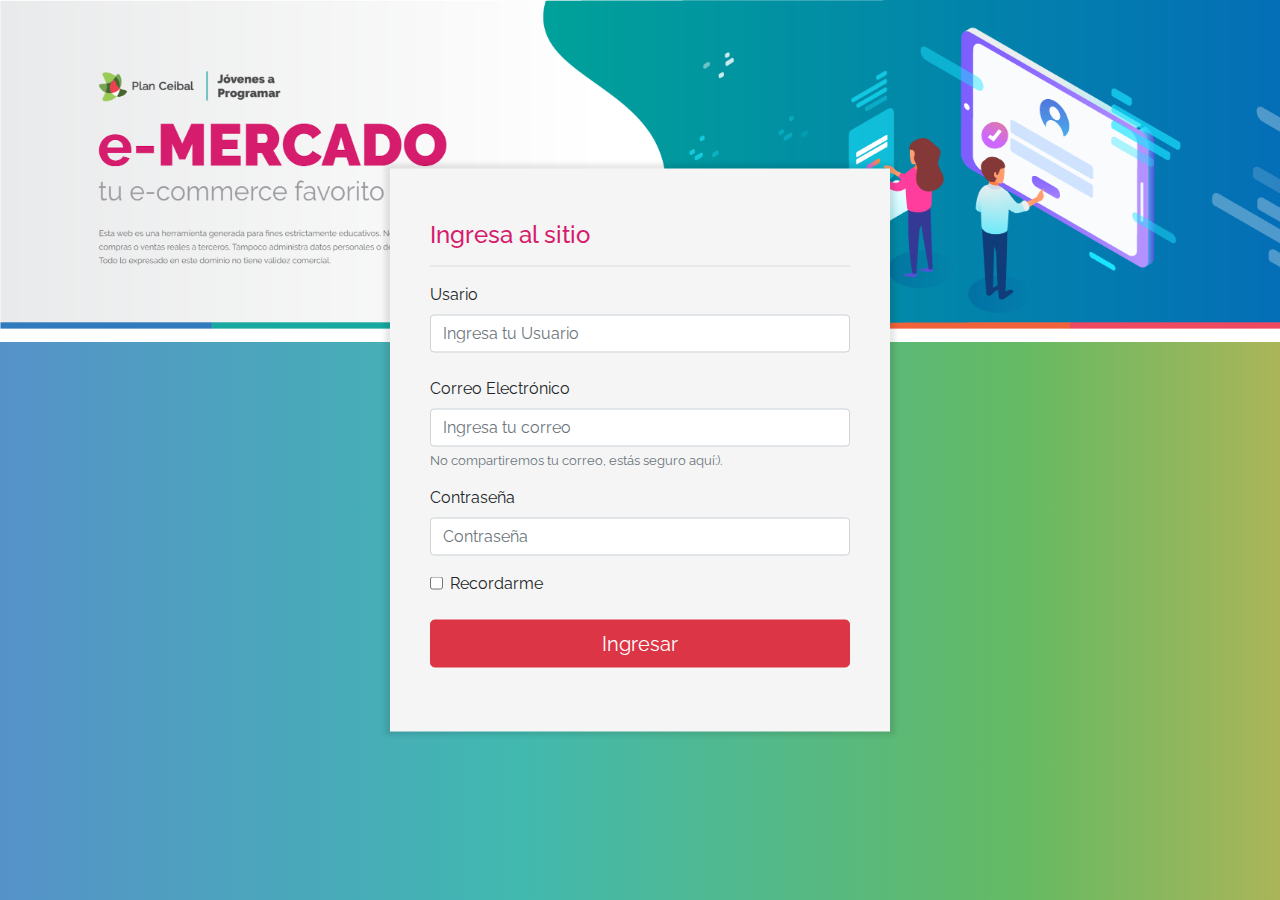
<file: sell.html>
<!DOCTYPE html>
<!-- saved from url=(0049)https://getbootstrap.com/docs/4.3/examples/album/ -->
<html lang="en"><head><meta http-equiv="Content-Type" content="text/html; charset=UTF-8">
    
    <meta name="viewport" content="width=device-width, initial-scale=1, shrink-to-fit=no">
    <meta name="description" content="">
    <title>eMercado - Todo lo que busques está aquí</title>

    <link rel="canonical" href="https://getbootstrap.com/docs/4.3/examples/album/">
    <link href="https://fonts.googleapis.com/css?family=Raleway:300,300i,400,400i,700,700i,900,900i" rel="stylesheet">

    <style>
      .bd-placeholder-img {
        font-size: 1.125rem;
        text-anchor: middle;
        -webkit-user-select: none;
        -moz-user-select: none;
        -ms-user-select: none;
        user-select: none;
      }

      @media (min-width: 768px) {
        .bd-placeholder-img-lg {
          font-size: 3.5rem;
        }
      }
    </style>
    <link href="css/bootstrap.min.css" rel="stylesheet">
    <link href="css/styles.css" rel="stylesheet">
    <link href="css/dropzone.css" rel="stylesheet">
  </head>
  <body>
    <nav class="site-header sticky-top py-1 bg-dark">
      <div class="container d-flex flex-column flex-md-row justify-content-between">
        <a class="py-2 d-none d-md-inline-block" href="index.html">Inicio</a>
        <a class="py-2 d-none d-md-inline-block" href="categories.html">Categorías</a>
        <a class="py-2 d-none d-md-inline-block" href="products.html">Productos</a>
        <a class="py-2 d-none d-md-inline-block" href="sell.html">Vender</a>
        <div class="dropdown show">
          <a class="btn dropdown-toggle bg-dark" href="#" role="button" id="printUser" data-toggle="dropdown" aria-haspopup="true" aria-expanded="false" onMouseOver="this.style.color='#FFFFFF'" > Usuario </a>
             <div class="dropdown-menu" aria-labelledby="dropdownMenuLink">
            <a class="dropdown-item" href="cart.html">Mi carrito</a>
            <a class="dropdown-item" href="my-profile.html">Mi perfil</a>
            <a class="dropdown-item" href="login.html" onclick="deleteUser()">Cerrar sesión</a>
          </div>
        </div>
        <a class="py-2 d-none d-md-inline-block"  ></a>
      </div>
    </nav>
      <div class="container">
        <div class="text-center p-4">
          <h2>Vender</h2>
          <p class="lead">Ingresa los datos del artículo a vender.</p>
        </div>
        <div class="row justify-content-md-center">
          <div class="col-md-8 order-md-1">
            <h4 class="mb-3">Información del producto</h4>
            <form class="needs-validation" id="sell-info">
              <div class="row">
                <div class="col-md-6 mb-3">
                  <label for="productName">Nombre</label>
                  <input type="text" class="form-control" id="productName" placeholder="" value="" >
                  <div class="invalid-feedback">
                    Ingresa un nombre
                  </div>
                </div>
              </div>
              <div class="row">
                <div class="col-md-8 order-md-1">
                    <label for="zip">Imágenes</label>
                    <div class="needsclick dz-clickable" id="file-upload">
                      <div class="dz-message needsclick">
                        Arrastra tus fotos aquí<br>
                      </div>
                    </div>
                </div>
              </div>
              <div class="row">
                  <div class="col-md-12 mb-3">
                      <label for="productDescription">Descripción</label>
                      <textarea class="form-control" id="productDescription" rows="3"></textarea>
                  </div>
                </div>
              <div class="row">
                <div class="col-md-3 mb-3">
                  <label for="zip">Costo</label>
                  <input type="number" class="form-control" id="productCostInput" placeholder="" required="" value="0" min="0">
                  <div class="invalid-feedback">
                    El costo debe ser mayor que 0.
                  </div>
                </div>
                <div class="col-md-4 mb-3">
                    <label for="state">Moneda</label>
                    <select class="custom-select d-block w-100" id="productCurrency" required="">
                      <option selected>Pesos Uruguayos (UYU)</option>
                      <option>Dólares (USD)</option>
                    </select>
                    <div class="invalid-feedback">
                      Ingresa una categoría válida.
                    </div>
                  </div>
              </div>
              <div class="row">
                  <div class="col-md-7 mb-3">
                  <label for="state">Categoría</label>
                  <select class="custom-select d-block w-100" id="productCategory">
                    <option value="">Elija la categoría...</option>
                    <option>Autos</option>
                    <option>Juguetes</option>
                    <option>Muebles</option>
                    <option>Herramientas</option>
                    <option>Computadoras</option>
                    <option>Vestimenta</option>
                  </select>
                  <div class="invalid-feedback">
                    Por favor ingresa una categoría válida.
                  </div>
                </div>
              </div>
              <div class="row">
                  <div class="col-md-3 mb-3">
                    <label for="productCountInput">Cantidad en stock</label>
                    <input type="number" class="form-control" id="productCountInput" placeholder="" required="" value="1" min="0">
                    <div class="invalid-feedback">
                      La cantidad es requerida.
                    </div>
                  </div>
                </div>
              <hr class="mb-4">
              <h5 class="mb-3">Tipo de publicación</h5>
              <div class="d-block my-3">
                <div class="custom-control custom-radio">
                  <input id="goldradio" name="publicationType" type="radio" class="custom-control-input" checked="" required="">
                  <label class="custom-control-label" for="goldradio">Gold (13%)</label>
                </div>
                <div class="custom-control custom-radio">
                  <input id="premiumradio" name="publicationType" type="radio" class="custom-control-input" required="">
                  <label class="custom-control-label" for="premiumradio">Premium (7%)</label>
                </div>
                <div class="custom-control custom-radio">
                  <input id="standardradio" name="publicationType" type="radio" class="custom-control-input" required="">
                  <label class="custom-control-label" for="standardradio">Estándar (3%)</label>
                </div>
                <div class="row">
                  <button type="button" class="m-1 btn btn-link" data-toggle="modal" data-target="#contidionsModal">Ver condiciones</button>
                </div>
              </div>
              <hr class="mb-4">
              <h4 class="mb-3">Costos</h4>
              <ul class="list-group mb-3">
                  <li class="list-group-item d-flex justify-content-between lh-condensed">
                    <div>
                      <h6 class="my-0">Precio</h6>
                      <small class="text-muted">Unitario del producto</small>
                    </div>
                    <span class="text-muted" id="productCostText">-</span>
                  </li>
                  <li class="list-group-item d-flex justify-content-between lh-condensed">
                    <div>
                      <h6 class="my-0">P0rcentaje</h6>
                      <small class="text-muted">Según el tipo de publicación</small>
                    </div>
                    <span class="text-muted" id="comissionText">-</span>
                  </li>
                  <li class="list-group-item d-flex justify-content-between">
                    <span>Total ($)</span>
                    <strong id="totalCostText">-</strong>
                  </li>
                </ul>
              <hr class="mb-4">
              <button class="btn btn-primary btn-lg" type="submit">Vender</button>
            </form>
          </div>
        </div>
      </div>
      <footer class="text-muted">
        <div class="container">
            <p>Este sitio forma parte de Desarrollo Web - JAP - 2020</p>
            <p>Clickea <a target="_blank" href="Letra.pdf">aquí</a> para descargar la letra del obligatorio.</p>
        </div>
      </footer>
      <div class="alert fade" role="alert" id="alertResult">
          <span id="resultSpan"></span>
          <button type="button" class="close" data-dismiss="alert" aria-label="Close">
              <span aria-hidden="true">&times;</span>
          </button>
      </div>

      <div class="modal fade" tabindex="-1" role="dialog" id="contidionsModal">
        <div class="modal-dialog" role="document">
          <div class="modal-content">
            <div class="modal-header">
              <h5 class="modal-title">Condiciones de publicación</h5>
              <button type="button" class="close" data-dismiss="modal" aria-label="Close">
                <span aria-hidden="true">&times;</span>
              </button>
            </div>
            <div class="modal-body">
              <div class="container">
                  <div class="row">
                      <h5 class="text-warning">Gold (13%)</h5>
                      <p class="muted text-justify">Tu producto se verá de forma promocionada en portada, además de las condiciones de Premium y Estándar.</p>
                  </div>
                  <hr>
                  <div class="row">
                      <h5 class="text-primary">Stándar (7%)</h5>
                      <p class="muted text-justify">Se mostrará el producto en los primeros lugares de resultados de búsqueda, así cómo cuando se ingrese a la categoría que pertenezca.</p>
                  </div>
                  <hr>
                  <div class="row">
                      <h5 class="text-secondary">Estándar (3%)</h5>
                      <p class="muted text-justify">El producto se listará en la categoría correspondiente, así como en los resultados de búsquedas que coincidan con las palabras claves en el nombre.</p>
                  </div>
              </div>
            </div>
            <div class="modal-footer">
              <button type="button" class="btn btn-primary" data-dismiss="modal">Cerrar</button>
            </div>
          </div>
        </div>
      </div>
      <div id="spinner-wrapper"><div class="lds-ring"><div></div><div></div><div></div><div></div></div></div>
      <script src="js/jquery-3.4.1.min.js"></script>
      <script src="js/bootstrap.bundle.min.js"></script>
      <script src="js/dropzone.js"></script>
      <script src="js/init.js"></script>
      <script src="js/sell.js"></script>
    </body>
</html>
</file>
<file: css/styles.css>
.jumbotron, .card-body, .container, .site-header{
    font-family: 'Raleway', serif !important;
}

.jumbotron .display-4{
    font-weight: bold;
}

.jumbotron {
  height: 50vh;
  padding: 5em inherit;
  margin-bottom: 0;
  background-color: #53C0FB;
  background: url('../img/cover_back.png');
  background-size: cover;
  background-position: center;
  background-repeat: no-repeat;
  color: black;
  font-weight: bold;
}




@media (min-width: 768px) {
  .jumbotron {
    padding-top: 6rem;
    padding-bottom: 6rem;
  }
}

.jumbotron p:last-child {
  margin-bottom: 0;
}

.jumbotron-heading {
  font-weight: 300;
}

.jumbotron .container {
  max-width: 40rem;
  background-color: rgba(255, 255, 255, 0.5);
  border-radius: 10px;
  text-shadow: 1px 1px 2px grey;
}

.jumbotron .lead{
  font-size: 38px;
}

footer {
  padding-top: 3rem;
  padding-bottom: 3rem;
}

footer p {
  margin-bottom: .25rem;
}

.site-header a {
  color: white;
  transition: ease-in-out color .15s;
}

.light-text {
  color: white;
}

.site-header .dropdown-menu a {
  color: black;
}

.dropzone{
  border: 2px dashed #0087F7;
  border-radius: 5px;
  background: white;
}

.alert{
  position: fixed;
  top:80px;
  width: 50%;
  left: 50%;
  transform: translate(-50%, 0);
}

.lds-ring {
  display: inline-block;
  position: relative;
  width: 64px;
  height: 64px;
  top:50%;
  left: 50%;
}
.lds-ring div {
  box-sizing: border-box;
  display: block;
  position: absolute;
  width: 51px;
  height: 51px;
  margin: 6px;
  border: 6px solid #fff;
  border-radius: 50%;
  animation: lds-ring 1.2s cubic-bezier(0.5, 0, 0.5, 1) infinite;
  border-color: #fff transparent transparent transparent;
}
.lds-ring div:nth-child(1) {
  animation-delay: -0.45s;
}
.lds-ring div:nth-child(2) {
  animation-delay: -0.3s;
}
.lds-ring div:nth-child(3) {
  animation-delay: -0.15s;
}
@keyframes lds-ring {
  0% {
    transform: rotate(0deg);
  }
  100% {
    transform: rotate(360deg);
  }
}

#spinner-wrapper{
  position: fixed;
  background-color: rgba(0,0,0,0.5);
  width:100%;
  height: 100%;
  top:0;
  left:0;
  z-index: 1021;
  display: none;
}

a.custom-card,
a.custom-card:hover {
  color: inherit;
  text-decoration: inherit;
}

.checked {
  color: orange;
}
</file>
<file: css/dropzone.css>
/*
 * The MIT License
 * Copyright (c) 2012 Matias Meno <m@tias.me>
 */
.dropzone, .dropzone * {
  box-sizing: border-box; }

.dropzone {
  position: relative; }
  .dropzone .dz-preview {
    position: relative;
    display: inline-block;
    width: 120px;
    margin: 0.5em; }
    .dropzone .dz-preview .dz-progress {
      display: block;
      height: 15px;
      border: 1px solid #aaa; }
      .dropzone .dz-preview .dz-progress .dz-upload {
        display: block;
        height: 100%;
        width: 0;
        background: green; }
    .dropzone .dz-preview .dz-error-message {
      color: red;
      display: none; }
    .dropzone .dz-preview.dz-error .dz-error-message, .dropzone .dz-preview.dz-error .dz-error-mark {
      display: block; }
    .dropzone .dz-preview.dz-success .dz-success-mark {
      display: block; }
    .dropzone .dz-preview .dz-error-mark, .dropzone .dz-preview .dz-success-mark {
      position: absolute;
      display: none;
      left: 30px;
      top: 30px;
      width: 54px;
      height: 58px;
      left: 50%;
      margin-left: -27px; }

@-webkit-keyframes passing-through {
  0% {
    opacity: 0;
    -webkit-transform: translateY(40px);
    -moz-transform: translateY(40px);
    -ms-transform: translateY(40px);
    -o-transform: translateY(40px);
    transform: translateY(40px); }
  30%, 70% {
    opacity: 1;
    -webkit-transform: translateY(0px);
    -moz-transform: translateY(0px);
    -ms-transform: translateY(0px);
    -o-transform: translateY(0px);
    transform: translateY(0px); }
  100% {
    opacity: 0;
    -webkit-transform: translateY(-40px);
    -moz-transform: translateY(-40px);
    -ms-transform: translateY(-40px);
    -o-transform: translateY(-40px);
    transform: translateY(-40px); } }
@-moz-keyframes passing-through {
  0% {
    opacity: 0;
    -webkit-transform: translateY(40px);
    -moz-transform: translateY(40px);
    -ms-transform: translateY(40px);
    -o-transform: translateY(40px);
    transform: translateY(40px); }
  30%, 70% {
    opacity: 1;
    -webkit-transform: translateY(0px);
    -moz-transform: translateY(0px);
    -ms-transform: translateY(0px);
    -o-transform: translateY(0px);
    transform: translateY(0px); }
  100% {
    opacity: 0;
    -webkit-transform: translateY(-40px);
    -moz-transform: translateY(-40px);
    -ms-transform: translateY(-40px);
    -o-transform: translateY(-40px);
    transform: translateY(-40px); } }
@keyframes passing-through {
  0% {
    opacity: 0;
    -webkit-transform: translateY(40px);
    -moz-transform: translateY(40px);
    -ms-transform: translateY(40px);
    -o-transform: translateY(40px);
    transform: translateY(40px); }
  30%, 70% {
    opacity: 1;
    -webkit-transform: translateY(0px);
    -moz-transform: translateY(0px);
    -ms-transform: translateY(0px);
    -o-transform: translateY(0px);
    transform: translateY(0px); }
  100% {
    opacity: 0;
    -webkit-transform: translateY(-40px);
    -moz-transform: translateY(-40px);
    -ms-transform: translateY(-40px);
    -o-transform: translateY(-40px);
    transform: translateY(-40px); } }
@-webkit-keyframes slide-in {
  0% {
    opacity: 0;
    -webkit-transform: translateY(40px);
    -moz-transform: translateY(40px);
    -ms-transform: translateY(40px);
    -o-transform: translateY(40px);
    transform: translateY(40px); }
  30% {
    opacity: 1;
    -webkit-transform: translateY(0px);
    -moz-transform: translateY(0px);
    -ms-transform: translateY(0px);
    -o-transform: translateY(0px);
    transform: translateY(0px); } }
@-moz-keyframes slide-in {
  0% {
    opacity: 0;
    -webkit-transform: translateY(40px);
    -moz-transform: translateY(40px);
    -ms-transform: translateY(40px);
    -o-transform: translateY(40px);
    transform: translateY(40px); }
  30% {
    opacity: 1;
    -webkit-transform: translateY(0px);
    -moz-transform: translateY(0px);
    -ms-transform: translateY(0px);
    -o-transform: translateY(0px);
    transform: translateY(0px); } }
@keyframes slide-in {
  0% {
    opacity: 0;
    -webkit-transform: translateY(40px);
    -moz-transform: translateY(40px);
    -ms-transform: translateY(40px);
    -o-transform: translateY(40px);
    transform: translateY(40px); }
  30% {
    opacity: 1;
    -webkit-transform: translateY(0px);
    -moz-transform: translateY(0px);
    -ms-transform: translateY(0px);
    -o-transform: translateY(0px);
    transform: translateY(0px); } }
@-webkit-keyframes pulse {
  0% {
    -webkit-transform: scale(1);
    -moz-transform: scale(1);
    -ms-transform: scale(1);
    -o-transform: scale(1);
    transform: scale(1); }
  10% {
    -webkit-transform: scale(1.1);
    -moz-transform: scale(1.1);
    -ms-transform: scale(1.1);
    -o-transform: scale(1.1);
    transform: scale(1.1); }
  20% {
    -webkit-transform: scale(1);
    -moz-transform: scale(1);
    -ms-transform: scale(1);
    -o-transform: scale(1);
    transform: scale(1); } }
@-moz-keyframes pulse {
  0% {
    -webkit-transform: scale(1);
    -moz-transform: scale(1);
    -ms-transform: scale(1);
    -o-transform: scale(1);
    transform: scale(1); }
  10% {
    -webkit-transform: scale(1.1);
    -moz-transform: scale(1.1);
    -ms-transform: scale(1.1);
    -o-transform: scale(1.1);
    transform: scale(1.1); }
  20% {
    -webkit-transform: scale(1);
    -moz-transform: scale(1);
    -ms-transform: scale(1);
    -o-transform: scale(1);
    transform: scale(1); } }
@keyframes pulse {
  0% {
    -webkit-transform: scale(1);
    -moz-transform: scale(1);
    -ms-transform: scale(1);
    -o-transform: scale(1);
    transform: scale(1); }
  10% {
    -webkit-transform: scale(1.1);
    -moz-transform: scale(1.1);
    -ms-transform: scale(1.1);
    -o-transform: scale(1.1);
    transform: scale(1.1); }
  20% {
    -webkit-transform: scale(1);
    -moz-transform: scale(1);
    -ms-transform: scale(1);
    -o-transform: scale(1);
    transform: scale(1); } }
#file-upload, #file-upload * {
  box-sizing: border-box; }

#file-upload {
  min-height: 150px;
  border: 2px dashed silver;
  border-radius: 5px;
  background: white;
margin-bottom: 10px;}
  #file-upload.dz-clickable {
    cursor: pointer; }
    #file-upload.dz-clickable * {
      cursor: default; }
    #file-upload.dz-clickable .dz-message, #file-upload.dz-clickable .dz-message * {
      cursor: pointer; }
  #file-upload.dz-started .dz-message {
    display: none; }
  #file-upload.dz-drag-hover {
    border-style: solid; }
    #file-upload.dz-drag-hover .dz-message {
      opacity: 0.5; }
  #file-upload .dz-message {
    text-align: center;
    margin: 4em 0; }
  #file-upload .dz-preview {
    position: relative;
    display: inline-block;
    vertical-align: top;
    margin: 16px;
    min-height: 100px; }
    #file-upload .dz-preview:hover {
      z-index: 1000; }
      #file-upload .dz-preview:hover .dz-details {
        opacity: 1; }
    #file-upload .dz-preview.dz-file-preview .dz-image {
      border-radius: 20px;
      background: #999;
      background: linear-gradient(to bottom, #eee, #ddd); }
    #file-upload .dz-preview.dz-file-preview .dz-details {
      opacity: 1; }
    #file-upload .dz-preview.dz-image-preview {
      background: white; }
      #file-upload .dz-preview.dz-image-preview .dz-details {
        -webkit-transition: opacity 0.2s linear;
        -moz-transition: opacity 0.2s linear;
        -ms-transition: opacity 0.2s linear;
        -o-transition: opacity 0.2s linear;
        transition: opacity 0.2s linear; }
    #file-upload .dz-preview .dz-remove {
      font-size: 14px;
      text-align: center;
      display: block;
      cursor: pointer;
      border: none; }
      #file-upload .dz-preview .dz-remove:hover {
        text-decoration: underline; }
    #file-upload .dz-preview:hover .dz-details {
      opacity: 1; }
    #file-upload .dz-preview .dz-details {
      z-index: 20;
      position: absolute;
      top: 0;
      left: 0;
      opacity: 0;
      font-size: 13px;
      min-width: 100%;
      max-width: 100%;
      padding: 2em 1em;
      text-align: center;
      color: rgba(0, 0, 0, 0.9);
      line-height: 150%; }
      #file-upload .dz-preview .dz-details .dz-size {
        margin-bottom: 1em;
        font-size: 16px; }
      #file-upload .dz-preview .dz-details .dz-filename {
        white-space: nowrap; }
        #file-upload .dz-preview .dz-details .dz-filename:hover span {
          border: 1px solid rgba(200, 200, 200, 0.8);
          background-color: rgba(255, 255, 255, 0.8); }
        #file-upload .dz-preview .dz-details .dz-filename:not(:hover) {
          overflow: hidden;
          text-overflow: ellipsis; }
          #file-upload .dz-preview .dz-details .dz-filename:not(:hover) span {
            border: 1px solid transparent; }
      #file-upload .dz-preview .dz-details .dz-filename span, #file-upload .dz-preview .dz-details .dz-size span {
        background-color: rgba(255, 255, 255, 0.4);
        padding: 0 0.4em;
        border-radius: 3px; }
    #file-upload .dz-preview:hover .dz-image img {
      -webkit-transform: scale(1.05, 1.05);
      -moz-transform: scale(1.05, 1.05);
      -ms-transform: scale(1.05, 1.05);
      -o-transform: scale(1.05, 1.05);
      transform: scale(1.05, 1.05);
      -webkit-filter: blur(8px);
      filter: blur(8px); }
    #file-upload .dz-preview .dz-image {
      border-radius: 20px;
      overflow: hidden;
      width: 120px;
      height: 120px;
      position: relative;
      display: block;
      z-index: 10; }
      #file-upload .dz-preview .dz-image img {
        display: block; }
    #file-upload .dz-preview.dz-success .dz-success-mark {
      -webkit-animation: passing-through 3s cubic-bezier(0.77, 0, 0.175, 1);
      -moz-animation: passing-through 3s cubic-bezier(0.77, 0, 0.175, 1);
      -ms-animation: passing-through 3s cubic-bezier(0.77, 0, 0.175, 1);
      -o-animation: passing-through 3s cubic-bezier(0.77, 0, 0.175, 1);
      animation: passing-through 3s cubic-bezier(0.77, 0, 0.175, 1); }
    #file-upload .dz-preview.dz-error .dz-error-mark {
      opacity: 1;
      -webkit-animation: slide-in 3s cubic-bezier(0.77, 0, 0.175, 1);
      -moz-animation: slide-in 3s cubic-bezier(0.77, 0, 0.175, 1);
      -ms-animation: slide-in 3s cubic-bezier(0.77, 0, 0.175, 1);
      -o-animation: slide-in 3s cubic-bezier(0.77, 0, 0.175, 1);
      animation: slide-in 3s cubic-bezier(0.77, 0, 0.175, 1); }
    #file-upload .dz-preview .dz-success-mark, #file-upload .dz-preview .dz-error-mark {
      pointer-events: none;
      opacity: 0;
      z-index: 500;
      position: absolute;
      display: block;
      top: 50%;
      left: 50%;
      margin-left: -27px;
      margin-top: -27px; }
      #file-upload .dz-preview .dz-success-mark svg, #file-upload .dz-preview .dz-error-mark svg {
        display: block;
        width: 54px;
        height: 54px; }
    #file-upload .dz-preview.dz-processing .dz-progress {
      opacity: 1;
      -webkit-transition: all 0.2s linear;
      -moz-transition: all 0.2s linear;
      -ms-transition: all 0.2s linear;
      -o-transition: all 0.2s linear;
      transition: all 0.2s linear; }
    #file-upload .dz-preview.dz-complete .dz-progress {
      opacity: 0;
      -webkit-transition: opacity 0.4s ease-in;
      -moz-transition: opacity 0.4s ease-in;
      -ms-transition: opacity 0.4s ease-in;
      -o-transition: opacity 0.4s ease-in;
      transition: opacity 0.4s ease-in; }
    #file-upload .dz-preview:not(.dz-processing) .dz-progress {
      -webkit-animation: pulse 6s ease infinite;
      -moz-animation: pulse 6s ease infinite;
      -ms-animation: pulse 6s ease infinite;
      -o-animation: pulse 6s ease infinite;
      animation: pulse 6s ease infinite; }
    #file-upload .dz-preview .dz-progress {
      opacity: 1;
      z-index: 1000;
      pointer-events: none;
      position: absolute;
      height: 16px;
      left: 50%;
      top: 50%;
      margin-top: -8px;
      width: 80px;
      margin-left: -40px;
      background: rgba(255, 255, 255, 0.9);
      -webkit-transform: scale(1);
      border-radius: 8px;
      overflow: hidden; }
      #file-upload .dz-preview .dz-progress .dz-upload {
        background: #333;
        background: linear-gradient(to bottom, #666, #444);
        position: absolute;
        top: 0;
        left: 0;
        bottom: 0;
        width: 0;
        -webkit-transition: width 300ms ease-in-out;
        -moz-transition: width 300ms ease-in-out;
        -ms-transition: width 300ms ease-in-out;
        -o-transition: width 300ms ease-in-out;
        transition: width 300ms ease-in-out; }
    #file-upload .dz-preview.dz-error .dz-error-message {
      display: block; }
    #file-upload .dz-preview.dz-error:hover .dz-error-message {
      opacity: 1;
      pointer-events: auto; }
    #file-upload .dz-preview .dz-error-message {
      pointer-events: none;
      z-index: 1000;
      position: absolute;
      display: block;
      display: none;
      opacity: 0;
      -webkit-transition: opacity 0.3s ease;
      -moz-transition: opacity 0.3s ease;
      -ms-transition: opacity 0.3s ease;
      -o-transition: opacity 0.3s ease;
      transition: opacity 0.3s ease;
      border-radius: 8px;
      font-size: 13px;
      top: 130px;
      left: -10px;
      width: 140px;
      background: #be2626;
      background: linear-gradient(to bottom, #be2626, #a92222);
      padding: 0.5em 1.2em;
      color: white; }
      #file-upload .dz-preview .dz-error-message:after {
        content: '';
        position: absolute;
        top: -6px;
        left: 64px;
        width: 0;
        height: 0;
        border-left: 6px solid transparent;
        border-right: 6px solid transparent;
        border-bottom: 6px solid #be2626; }

#file-upload .dz-preview.dz-error .dz-error-message, #file-upload .dz-preview.dz-error .dz-error-mark{
  display: none;
}
</file>
